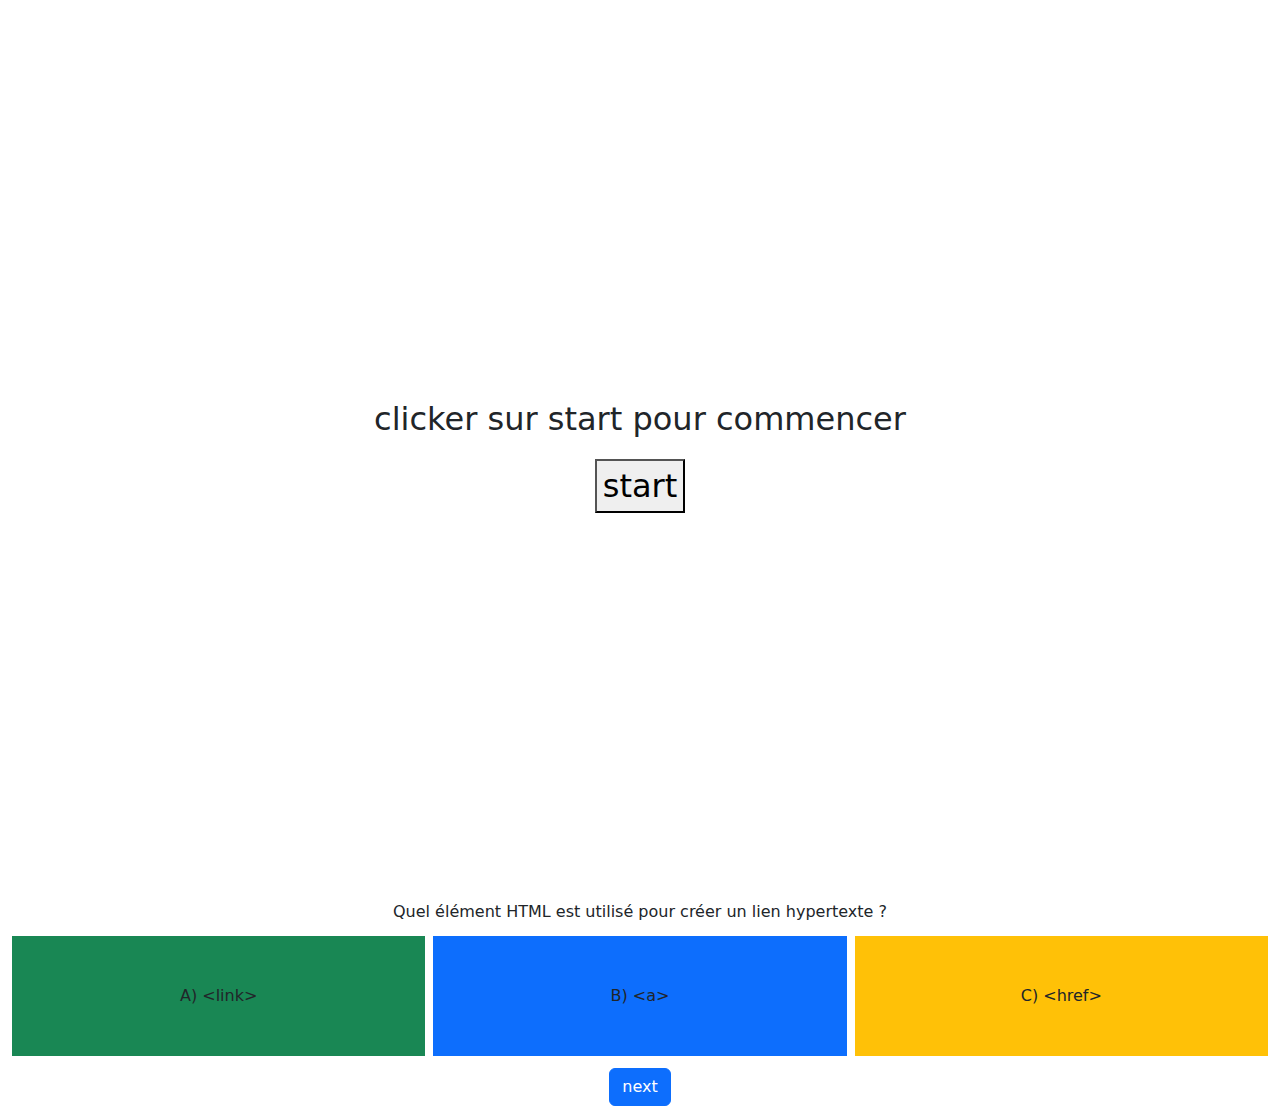
<file: index.html>
<!DOCTYPE html>
<html lang="en">
  <head>
    <meta charset="UTF-8" />
    <meta name="viewport" content="width=device-width, initial-scale=1.0" />
    <link
      href="https://cdn.jsdelivr.net/npm/bootstrap@5.3.3/dist/css/bootstrap.min.css"
      rel="stylesheet"
      integrity="sha384-QWTKZyjpPEjISv5WaRU9OFeRpok6YctnYmDr5pNlyT2bRjXh0JMhjY6hW+ALEwIH"
      crossorigin="anonymous"
    />
    <title>YOU QUIZ</title>
  </head>
  <body>
  <div class="home-page">
    <div>

        <div class="d-flex flex-column justify-content-center align-items-center   " style=" height: 100vh; font-size: xx-large;" >
            <h1 id="quiz" ></h1>
            <p id="quizz1" >clicker sur start pour commencer </p>
            <button  id="startbtn" >start</button>
        </div>

    </div>
  </div>


  

    <div id="qplace">
      <div id="question" style="display: flex; justify-content: center"></div>
      <div class="row m-2 text-center">
        <span class="col pointer p-5 m-1 bg-success" id="Ans1"></span>
        <span class="col pointer p-5 m-1 bg-primary" id="Ans2"></span>
        <span class="col pointer p-5 m-1 bg-warning" id="Ans3"></span>
      </div>
      <div class="d-flex justify-content-around">
      <button style="display: none" id="previous" class="btn-info btn">previous</button>
      <button id="next" class="btn-primary btn">next</button>
    </div>
    </div>

    <script src="./index.js"></script>
    <!-- <script src="https://cdn.jsdelivr.net/npm/bootstrap@5.3.3/dist/js/bootstrap.bundle.min.js" integrity="sha384-YvpcrYf0tY3lHB60NNkmXc5s9fDVZLESaAA55NDzOxhy9GkcIdslK1eN7N6jIeHz" crossorigin="anonymous"></script> -->
  </body>
</html>
</file>
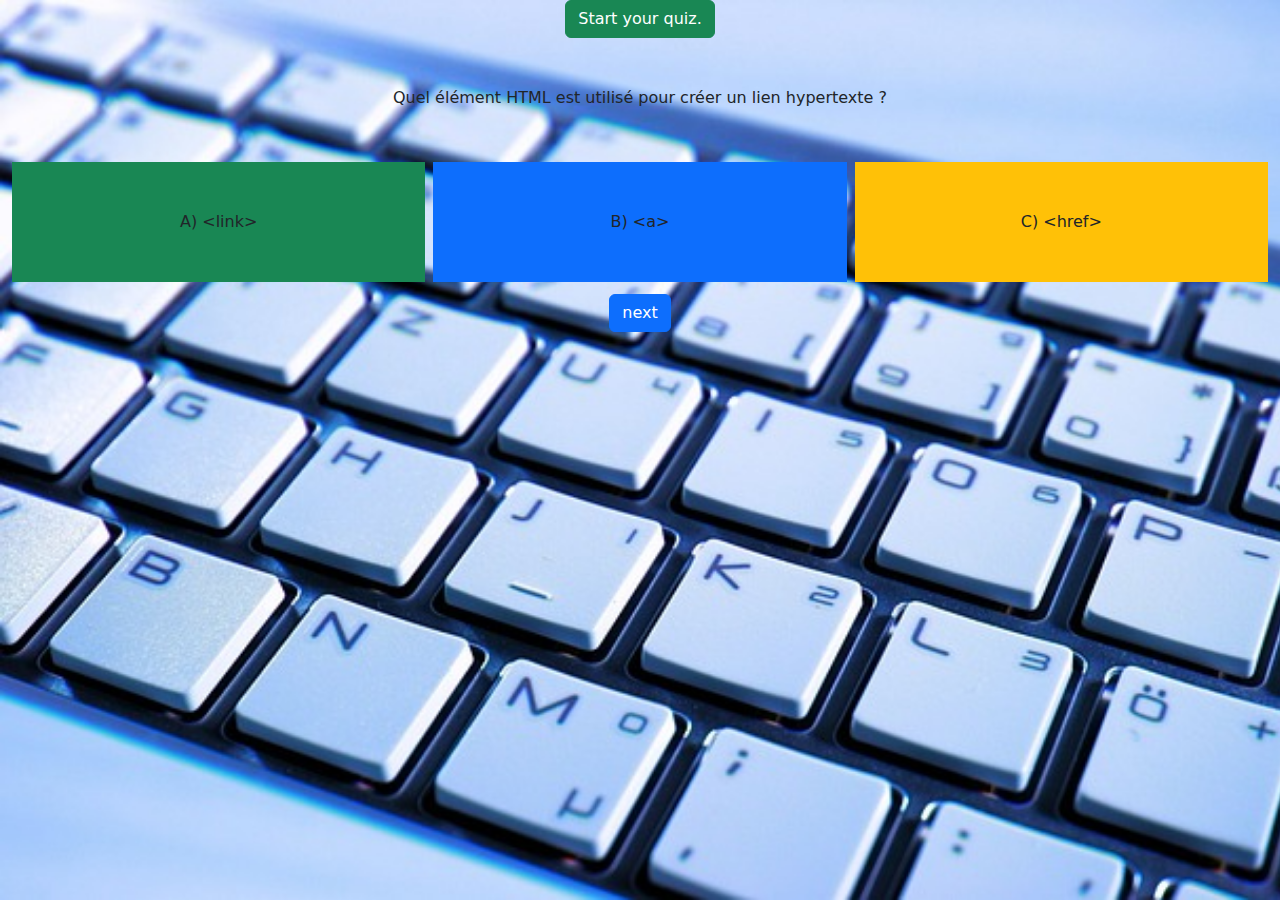
<file: code.html>
<!DOCTYPE html>
<html lang="en">
  <head>
    <meta charset="UTF-8" />
    <meta name="viewport" content="width=device-width, initial-scale=1.0" />
    <link
      href="https://cdn.jsdelivr.net/npm/bootstrap@5.3.3/dist/css/bootstrap.min.css"
      rel="stylesheet"
      integrity="sha384-QWTKZyjpPEjISv5WaRU9OFeRpok6YctnYmDr5pNlyT2bRjXh0JMhjY6hW+ALEwIH"
      crossorigin="anonymous"
    />
    <link rel="stylesheet" href="style.css">
    <title>YOU QUIZ</title>
  </head>
  <body>
    
    <div class="d-flex justify-content-center align-items-center">
             <button  id="startbtn" class="btn btn-success  align-items-center" class="text-start"  >Start your quiz.</button>
    
  
</div>


    <div id="qplace"  >
      <div id="question" style="display: flex; justify-content: center  " class="m-5"></div>
      <div class="row m-2 text-center ">
        <span class="col pointer p-5 m-1 bg-success " id="Ans1"></span>
        <span class="col pointer p-5 m-1 bg-primary" id="Ans2"></span>
        <span class="col pointer p-5 m-1 bg-warning" id="Ans3"></span>
      </div>
      <div class="d-flex justify-content-around">
      <button style="display: none" id="previous" class="btn-info btn">previous</button>
      <button id="next" class="btn-primary btn">next</button>
    </div>
    </div>
    <script src="./index.js"></script>
    <!-- <script src="https://cdn.jsdelivr.net/npm/bootstrap@5.3.3/dist/js/bootstrap.bundle.min.js" integrity="sha384-YvpcrYf0tY3lHB60NNkmXc5s9fDVZLESaAA55NDzOxhy9GkcIdslK1eN7N6jIeHz" crossorigin="anonymous"></script> -->
  </body>
</html>
</file>
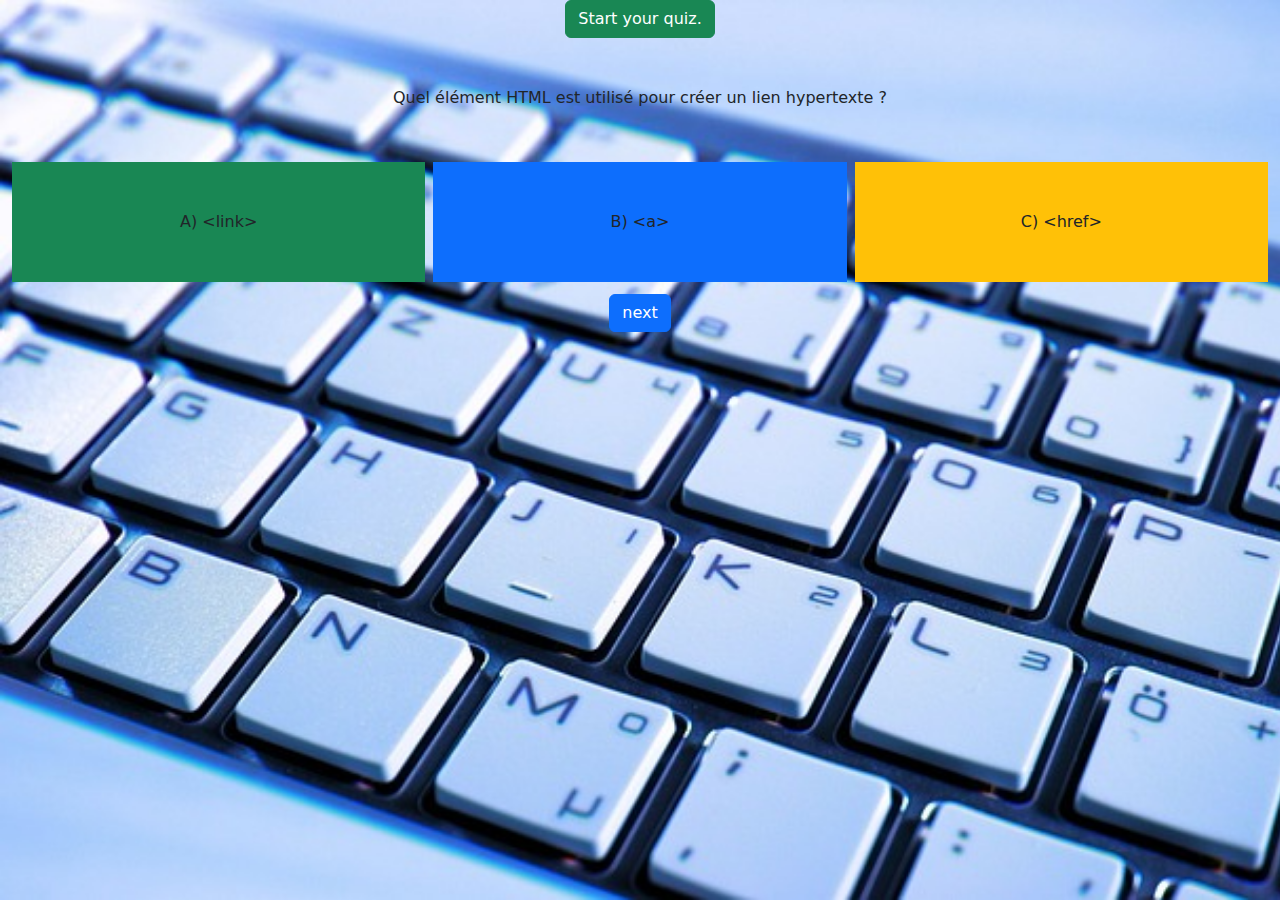
<file: YouQuiz/code.html>
<!DOCTYPE html>
<html lang="en">
  <head>
    <meta charset="UTF-8" />
    <meta name="viewport" content="width=device-width, initial-scale=1.0" />
    <link
      href="https://cdn.jsdelivr.net/npm/bootstrap@5.3.3/dist/css/bootstrap.min.css"
      rel="stylesheet"
      integrity="sha384-QWTKZyjpPEjISv5WaRU9OFeRpok6YctnYmDr5pNlyT2bRjXh0JMhjY6hW+ALEwIH"
      crossorigin="anonymous"
    />
    <link rel="stylesheet" href="style.css">
    <title>YOU QUIZ</title>
  </head>
  <body>
    
    <div class="d-flex justify-content-center align-items-center">
             <button  id="startbtn" class="btn btn-success  align-items-center" class="text-start"  >Start your quiz.</button>
    
  
</div>


    <div id="qplace"  >
      <div id="question" style="display: flex; justify-content: center  " class="m-5"></div>
      <div class="row m-2 text-center ">
        <span class="col pointer p-5 m-1 bg-success " id="Ans1"></span>
        <span class="col pointer p-5 m-1 bg-primary" id="Ans2"></span>
        <span class="col pointer p-5 m-1 bg-warning" id="Ans3"></span>
      </div>
      <div class="d-flex justify-content-around">
      <button style="display: none" id="previous" class="btn-info btn">previous</button>
      <button id="next" class="btn-primary btn">next</button>
    </div>
    </div>
    <script src="./index.js"></script>
    <!-- <script src="https://cdn.jsdelivr.net/npm/bootstrap@5.3.3/dist/js/bootstrap.bundle.min.js" integrity="sha384-YvpcrYf0tY3lHB60NNkmXc5s9fDVZLESaAA55NDzOxhy9GkcIdslK1eN7N6jIeHz" crossorigin="anonymous"></script> -->
  </body>
</html>
</file>
<file: style.css>
body{
height: 100vh;
background-image: url(./image/keyboard-70506_640.jpg);
background-repeat: no-repeat;
background-size: cover;

}

span
{
    cursor: pointer;
    transition: 0.4s;

}
span:hover
{
    transform: scale(0.9);


}
 .content{
    /* width: 80vw;
    height: 80vh; */
    gap: 20px;
    /* display: flex;
    flex-direction: column;
    justify-content: center;
    align-items: center;*/

}
#home-page{
    background-color: rgba(135, 206, 250, 0.536)

}
</file>
<file: YouQuiz/style.css>
body{
height: 100vh;
background-image: url(./image/keyboard-70506_640.jpg);
background-repeat: no-repeat;
background-size: cover;

}

span
{
    cursor: pointer;
    transition: 0.4s;

}
span:hover
{
    transform: scale(0.9);


}
 .content{
    /* width: 80vw;
    height: 80vh; */
    gap: 20px;
    /* display: flex;
    flex-direction: column;
    justify-content: center;
    align-items: center;*/

}
#home-page{
    background-color: rgba(135, 206, 250, 0.536)

}
</file>
